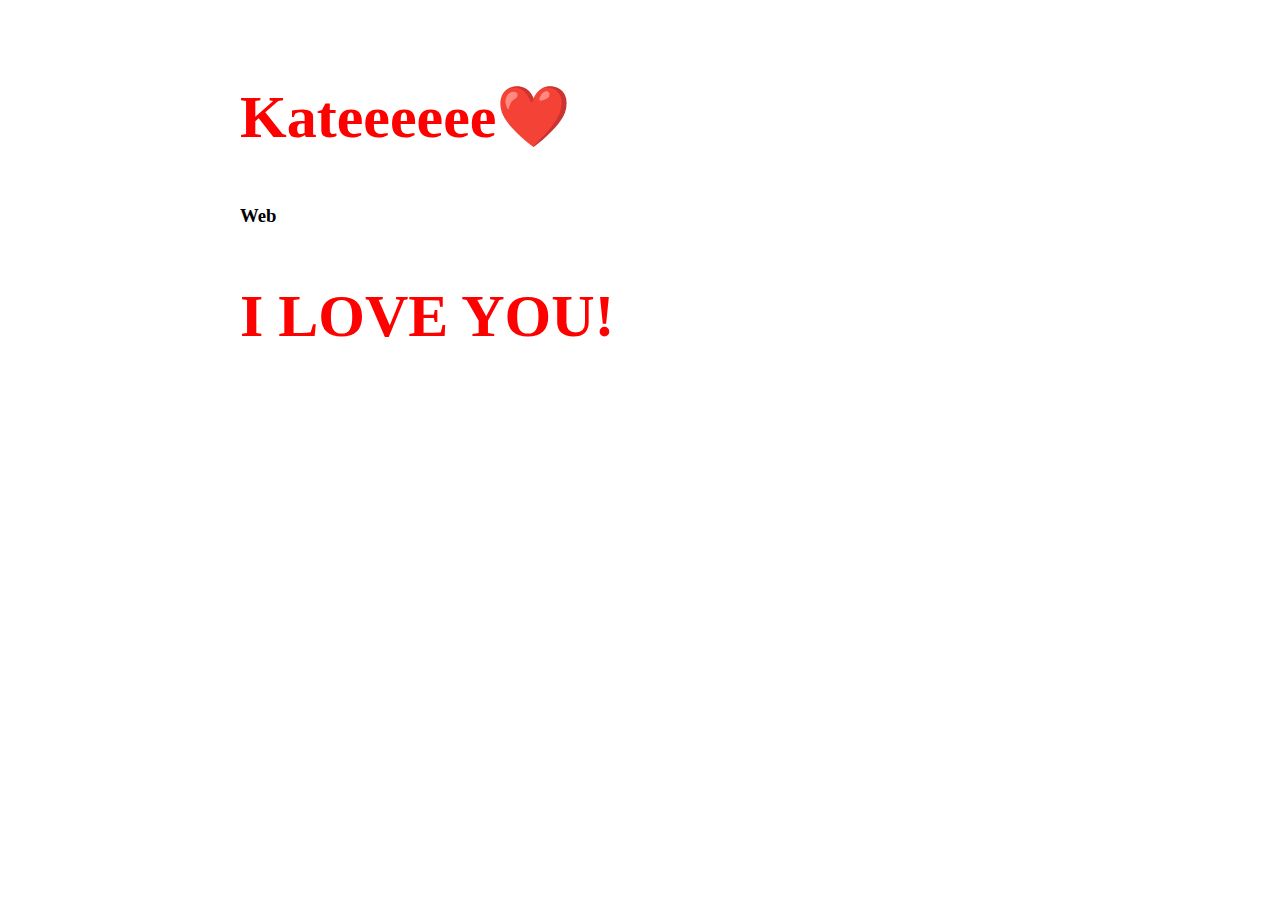
<file: index.html>
<!DOCTYPE html>
<html>

  <head>
    <meta charset="UTF-8">
    <link rel="stylesheet" typЕкатеринаe="text/css" href="style.css">
    <title>K</title>
  </head>

  <body>
    <div id="header">
      <h1>Kateeeeee❤️</h1>
      <h3>Web</h3>
      <h1><strong>I LOVE YOU!</strong></h1>
   
  </body>
</html>
</file>
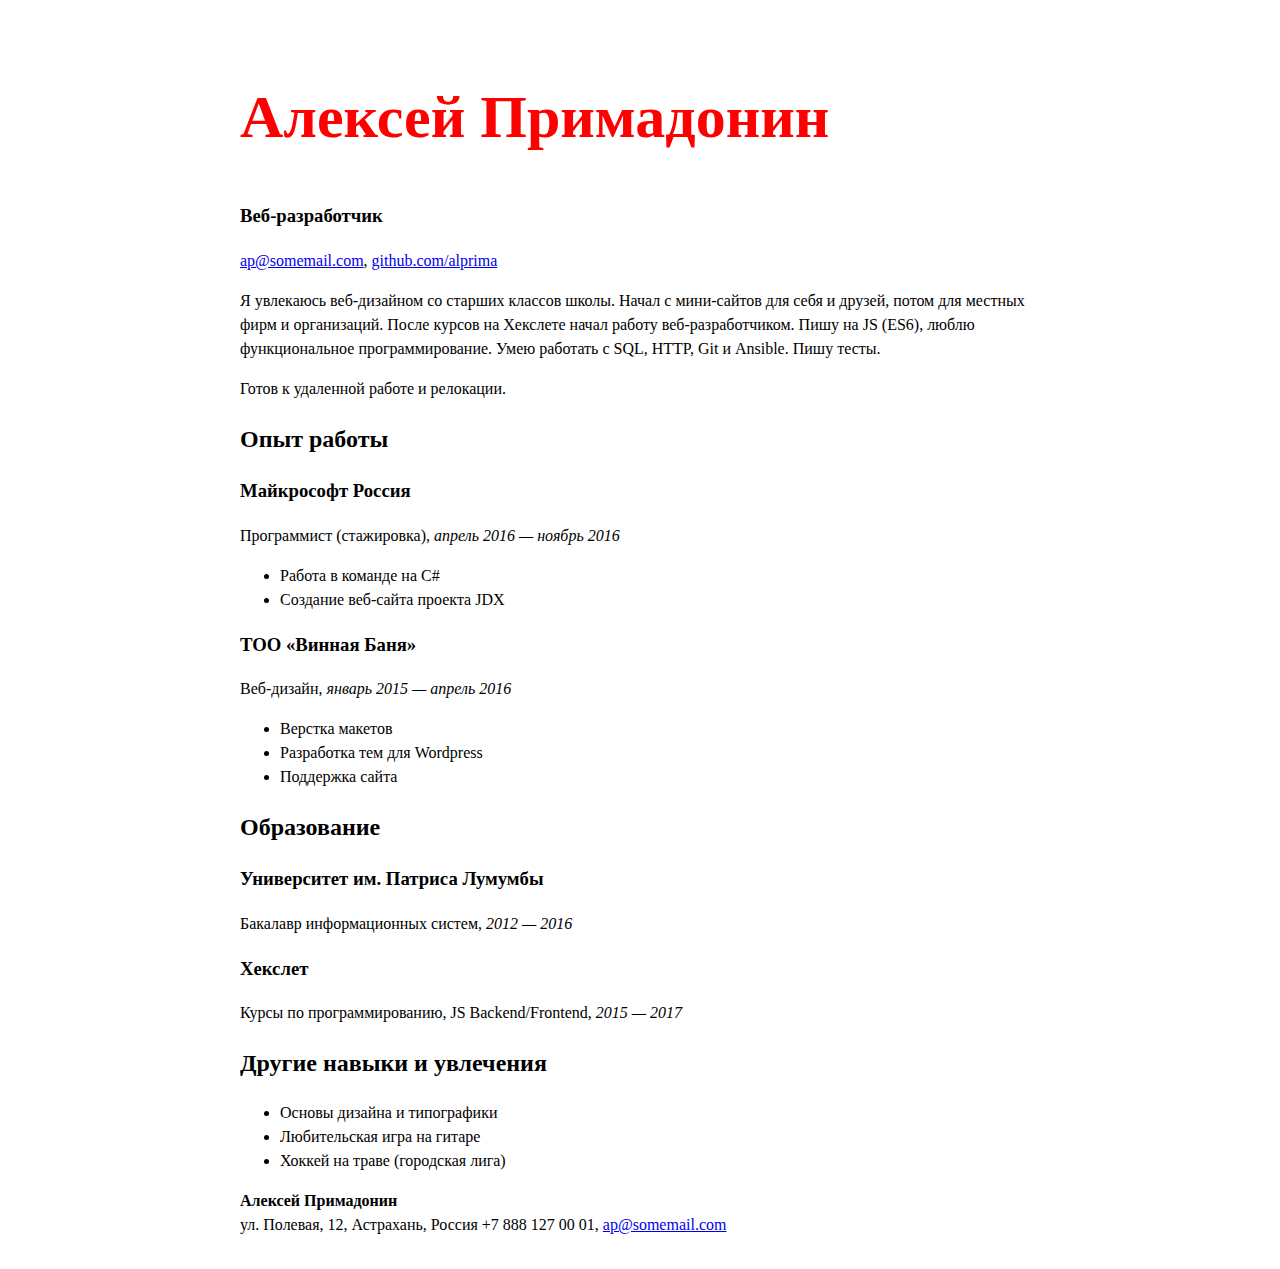
<file: Alex.html>
<!DOCTYPE html>
<html>

  <head>
    <meta charset="UTF-8">
    <link rel="stylesheet" type="text/css" href="style.css">
    <title>Резюме Алексей Примадонин</title>
  </head>

  <body>
    <div id="header">
      <h1>Алексей Примадонин</h1>
      <h3>Веб-разработчик</h3>
      <p>
        <a href="mailto:ap@somemail.com">ap@somemail.com</a>,
        <a href="https://github.com/alprima">github.com/alprima</a>
      </p>
    </div>

    <div id="main">
      <p>
        Я увлекаюсь веб-дизайном со старших классов школы. Начал с мини-сайтов для себя и друзей, потом для местных фирм и организаций. После курсов на Хекслете начал работу веб-разработчиком. Пишу на JS (ES6), люблю функциональное программирование. Умею работать с SQL, HTTP, Git и Ansible. Пишу тесты.
      </p>

      <p>
        Готов к удаленной работе и релокации.
      </p>

      <div class="main_section">
        <h2>Опыт работы</h2>

        <div class="main_section_item">
          <h3>Майкрософт Россия</h3>
          <p>Программист (стажировка), <i>апрель 2016 — ноябрь 2016</i></p>
          <ul>
            <li>Работа в команде на C#</li>
            <li>Создание веб-сайта проекта JDX</li>
          </ul>
        </div>

        <div class="main_section_item">
          <h3>TOO «Винная Баня»</h3>
          <p>Веб-дизайн, <i>январь 2015 — апрель 2016</i></p>
          <ul>
            <li>Верстка макетов</li>
            <li>Разработка тем для Wordpress</li>
            <li>Поддержка сайта</li>
          </ul>
        </div>
      </div>

      <div class="main_section">
        <h2>Образование</h2>

        <div class="main_section_item">
          <h3>Университет им. Патриса Лумумбы</h3>
          <p>Бакалавр информационных систем, <i>2012 —  2016</i></p>
        </div>

        <div class="main_section_item">
          <h3>Хекслет</h3>
          <p>Курсы по программированию, JS Backend/Frontend, <i>2015 — 2017</i></p>
        </div>
      </div>

      <div class="main_section">
        <h2>Другие навыки и увлечения</h2>

        <div class="main_section_item">
          <ul>
            <li>Основы дизайна и типографики</li>
            <li>Любительская игра на гитаре</li>
            <li>Хоккей на траве (городская лига)</li>
          </ul>
        </div>
      </div>

    </div>

    <div id="footer">
      <strong>Алексей Примадонин</strong>
      <br/>
      ул. Полевая, 12, Астрахань, Россия +7 888 127 00 01, <a href="mailto:ap@somemail.com">ap@somemail.com</a>
    </div>

  </body>
</html>
</file>
<file: style.css>
body {
  font-family: Georgia;
  font-size: 16px;
  margin: 0 auto;   /* center content */
  max-width: 800px; /* limit width */
  line-height: 1.5;
  padding-top: 32px;
  padding-bottom: 32px;
}
h1 {font-size: 60px;
color:red;
}
</file>
